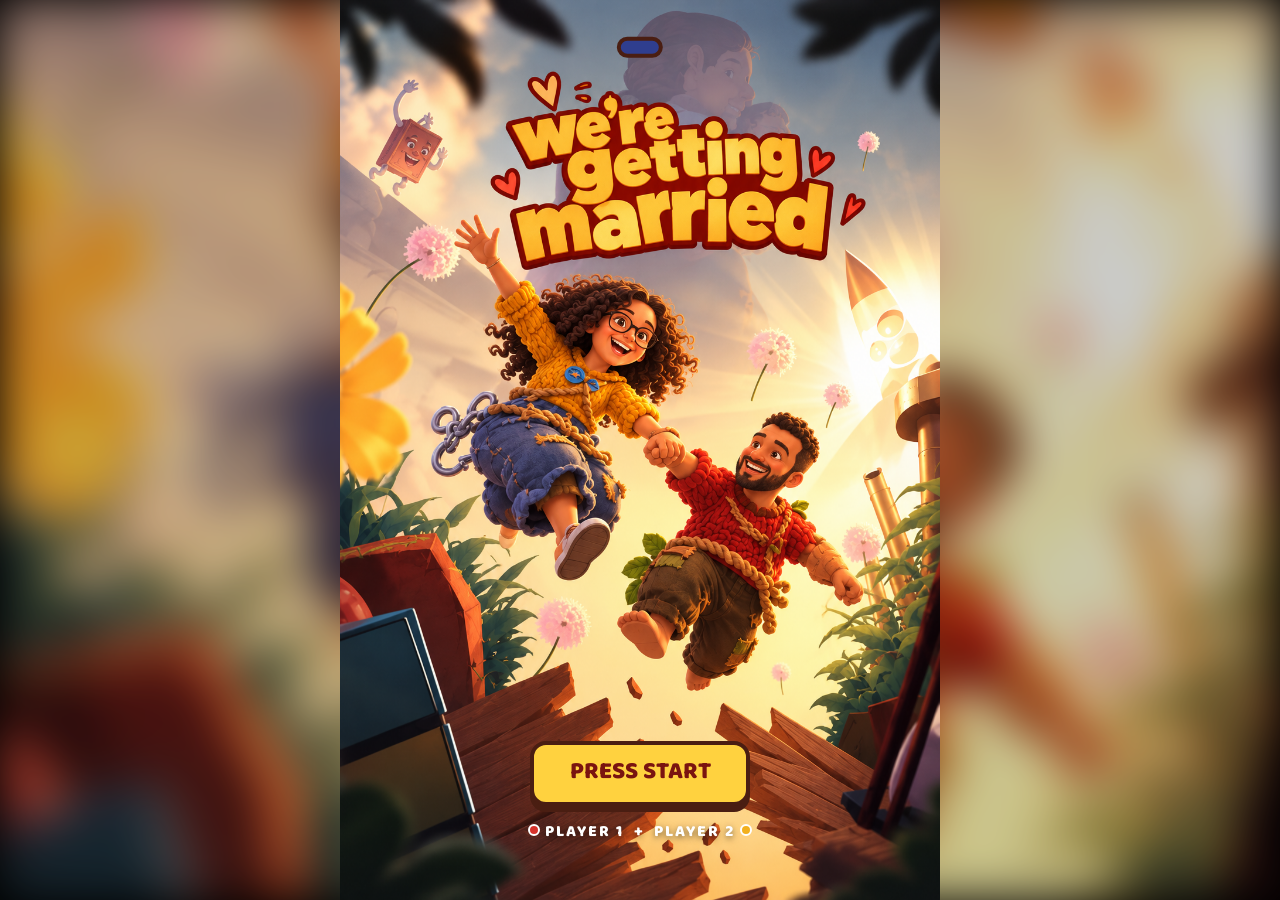
<file: index.html>
<!DOCTYPE html>
<html lang="en" dir="ltr">
<head>
<meta charset="UTF-8">
<meta name="viewport" content="width=device-width, initial-scale=1.0">
<title>Mohamed & Salma | Wedding Invitation</title>
<meta name="description" content="Mohamed & Salma — Wedding Invitation | A Co-op Adventure">
<link rel="preconnect" href="https://fonts.googleapis.com">
<link rel="preconnect" href="https://fonts.gstatic.com" crossorigin>
<link href="https://fonts.googleapis.com/css2?family=Lalezar&family=Baloo+Bhaijaan+2:wght@400;600;800&display=swap" rel="stylesheet">
<link rel="stylesheet" href="styles.css">
</head>
<body class="locked">

<div id="title">
  <img class="t-bg" src="wedding-cover.png" alt="">
  <img class="t-img" src="wedding-cover.png" alt="We're getting married">
  <div class="t-ui">
    <button id="startBtn" class="btn">PRESS START</button>
    <p class="t-sub"><i class="dot r"></i> PLAYER 1 &nbsp;+&nbsp; PLAYER 2 <i class="dot y"></i></p>
  </div>
</div>

<main id="game" hidden>
  <header class="hud">
    <div class="pl"><b class="av r">M</b><span>Mohamed</span></div>
    <div class="meter" role="progressbar" aria-label="Game progress"><i id="meterFill"></i><span id="levelLabel">LOBBY</span></div>
    <div class="pl"><b class="av y">S</b><span>Salma</span></div>
  </header>

  <section class="level lobby" data-label="LOBBY">
    <p class="small">⚡ NEW GAME STARTED</p>
    <p class="lead">You've been selected for the most epic co-op adventure of the year</p>
    <h1 class="names outline"><span>Mohamed</span><em>&amp;</em><span>Salma</span></h1>
    <p class="date-pill">Saturday | December 5, 2026</p>
    <p class="quote">"Two players. One quest. Infinite lives together."<br><small>— The Wedding Chronicles —</small></p>
    <p class="hint">Scroll down to begin Level 1 ↓</p>
  </section>

  <div class="rope"></div>
  <section class="level" data-label="LEVEL 1">
    <h2 class="banner outline"><small>LEVEL 1</small>Our Story</h2>
    <div class="panel cut">
      <div class="cut-icon" id="cutIcon">✦</div>
      <h3 id="cutTitle"></h3><p id="cutText"></p>
      <div class="cut-foot"><span id="cutDots"></span><button class="btn sm" id="cutNext">NEXT</button></div>
    </div>
  </section>

  <div class="rope"></div>
  <section class="level" data-label="LEVEL 2">
    <h2 class="banner outline"><small>LEVEL 2</small>Time Remaining</h2>
    <div class="panel">
      <div class="bar"><i id="timeBar"></i></div>
      <div class="countdown">
        <div><span id="days">00</span>Days</div><div><span id="hours">00</span>Hours</div>
        <div><span id="minutes">00</span>Mins</div><div><span id="seconds">00</span>Secs</div>
      </div>
    </div>
  </section>

  <div class="rope"></div>
  <section class="level" data-label="LEVEL 3">
    <h2 class="banner outline"><small>LEVEL 3</small>Event Details</h2>
    <div class="panel quest"><h3>💍 QUEST 1: The Ceremony</h3>
      <p>Saturday, December 5, 2026 — 7:00 PM</p>
      <p>Grand Celebration Hall<br>Flowers Street, Uptown District — The City</p>
      <a class="btn sm" href="https://maps.google.com" target="_blank" rel="noopener">📍 Open Map</a></div>
    <div class="panel quest"><h3>🌙 QUEST 2: The Banquet</h3>
      <p>Immediately after the ceremony — 9:00 PM</p>
      <p>The Occasions Restaurant<br>Second Floor — Same Location</p></div>
  </section>

  <div class="rope"></div>
  <section class="level" data-label="LEVEL 4">
    <h2 class="banner outline"><small>LEVEL 4</small>Our Moments</h2>
    <p class="lead">Collectibles: <b id="gotCount">0</b> / 6 — Tap each slot to unlock a memory</p>
    <div class="gallery">
      <button class="slot" data-photo="" aria-label="Moment 1"></button><button class="slot" data-photo="" aria-label="Moment 2"></button>
      <button class="slot" data-photo="" aria-label="Moment 3"></button><button class="slot" data-photo="" aria-label="Moment 4"></button>
      <button class="slot" data-photo="" aria-label="Moment 5"></button><button class="slot" data-photo="" aria-label="Moment 6"></button>
    </div>
  </section>

  <div class="rope"></div>
  <section class="level" data-label="FINAL LEVEL">
    <h2 class="banner outline"><small>FINAL LEVEL</small>This Door Takes Two</h2>
    <p class="lead">Hold both buttons at the same time to unlock the gate and confirm your RSVP.<br><span class="desk">On desktop: hold A and L together.</span></p>
    <div class="gate" id="gate">
      <form id="rsvpForm" inert>
        <h3>Confirm Your Attendance</h3>
        <p class="rsvp-text">Please RSVP before October 1, 2026</p>
        <label>Full Name<input type="text" name="name" required placeholder="Enter your name here"></label>
        <label>Email Address<input type="email" name="email" required placeholder="example@email.com"></label>
        <label>Number of Guests<select name="count"><option value="1">Just me</option><option value="2">2 players</option><option value="3" selected>3 players</option><option value="4">4 players</option><option value="5">5 players</option></select></label>
        <div class="radios"><label><input type="radio" name="attending" value="yes" required> I'll be there! 🎮</label><label><input type="radio" name="attending" value="no"> Can't make it this time</label></div>
        <label>Message for the Couple<textarea name="message" rows="3" placeholder="Drop a message or a cheer..."></textarea></label>
        <button type="submit" class="btn">SEND RSVP</button>
        <p id="formStatus" class="form-status" role="status"></p>
      </form>
      <div class="doors" aria-hidden="true"><i></i><i></i><span class="lock">🔒</span></div>
    </div>
    <div class="pads">
      <button class="pad r" id="pad1" aria-label="Player 1 Mohamed: hold to open"><b>M</b>Mohamed</button>
      <button class="pad y" id="pad2" aria-label="Player 2 Salma: hold to open"><b>S</b>Salma</button>
    </div>
    <div class="bar sync"><i id="syncBar"></i></div>
    <button class="link" id="soloBtn">Playing solo? Open the gate with one tap</button>
  </section>

  <footer class="level credits">
    <p class="outline names sm"><span>Mohamed</span><em>&amp;</em><span>Salma</span></p>
    <p>05 . 12 . 2026</p>
    <p>Thank you for being part of our story</p>
    <p class="tbc">To be continued... on the wedding day</p>
  </footer>

  <button id="musicToggle" class="music" aria-label="Toggle music">♪</button>
  <audio id="bgMusic" loop preload="none"><source src="01. Ground Theme.mp3" type="audio/mpeg"></audio>
</main>
<div id="toast" role="status"></div>
<script src="script.js"></script>
</body>
</html>
</file>
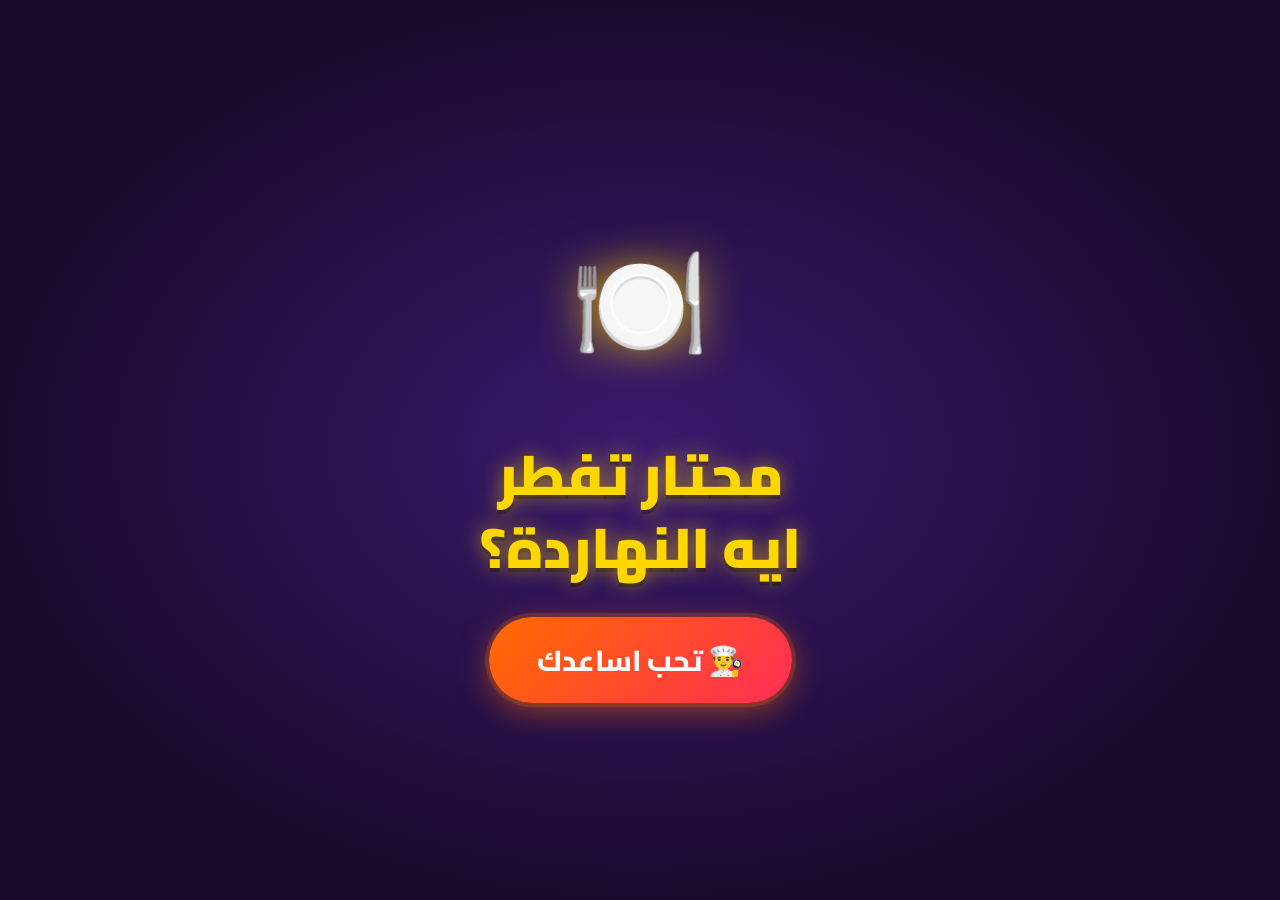
<file: Index.html>
<!DOCTYPE html>
<html lang="ar" dir="rtl">
<head>
<meta charset="UTF-8">
<meta name="viewport" content="width=device-width, initial-scale=1.0">
<title>الشيف خالد - وين تفطر؟</title>
<link href="https://fonts.googleapis.com/css2?family=Cairo:wght@400;700;900&display=swap" rel="stylesheet">
<style>
  :root {
    --bg: #1a0a2e; --bg2: #2d1155;
    --yellow: #FFD700; --orange: #FF6B00; --red: #FF2D55;
    --green: #00C896; --blue: #00AAFF; --purple: #9B5DFF;
    --white: #FFFFFF; --text-main: #FFF5CC;
  }
  *, *::before, *::after { box-sizing: border-box; margin: 0; padding: 0; }
  body {
    font-family: 'Cairo', sans-serif;
    background: var(--bg);
    color: var(--text-main);
    min-height: 100vh;
    overflow-x: hidden;
    user-select: none;
  }
  body::before {
    content: '';
    position: fixed; inset: 0;
    background:
      radial-gradient(1px 1px at 10% 20%, #fff 0%, transparent 100%),
      radial-gradient(1px 1px at 80% 10%, #fff 0%, transparent 100%),
      radial-gradient(2px 2px at 50% 70%, #ffd700 0%, transparent 100%),
      radial-gradient(1px 1px at 30% 80%, #fff 0%, transparent 100%),
      radial-gradient(2px 2px at 85% 65%, rgba(255,215,0,0.6) 0%, transparent 100%);
    pointer-events: none; z-index: 0;
    animation: twinkle 4s ease-in-out infinite alternate;
  }
  @keyframes twinkle { 0% { opacity:0.5; } 100% { opacity:1; } }

  .screen {
    position: fixed; inset: 0;
    display: flex; flex-direction: column;
    align-items: center; justify-content: center;
    z-index: 10;
    transition: opacity 0.5s ease;
  }
  .screen.hidden { opacity: 0; pointer-events: none; }

  /* ---- SCREEN 1 ---- */
  #screen-open {
    background: radial-gradient(ellipse at center, #3a1a6e 0%, #1a0a2e 70%);
    text-align: center; padding: 2rem; gap: 2rem;
  }
  .open-emoji {
    font-size: clamp(4rem,15vw,7rem);
    animation: float 3s ease-in-out infinite;
    filter: drop-shadow(0 0 20px rgba(255,215,0,0.7));
  }
  @keyframes float { 0%,100%{transform:translateY(0) rotate(-5deg);} 50%{transform:translateY(-20px) rotate(5deg);} }
  .open-question {
    font-size: clamp(1.8rem,6vw,3.5rem);
    font-weight: 900; color: var(--yellow);
    text-shadow: 0 0 20px rgba(255,215,0,0.6), 0 4px 0 rgba(0,0,0,0.4);
    line-height: 1.3;
    animation: pulse-text 2s ease-in-out infinite alternate;
  }
  @keyframes pulse-text {
    0%   { text-shadow: 0 0 20px rgba(255,215,0,0.6), 0 4px 0 rgba(0,0,0,0.4); }
    100% { text-shadow: 0 0 50px rgba(255,215,0,1),   0 4px 0 rgba(0,0,0,0.4); }
  }
  .btn-main {
    background: linear-gradient(135deg, var(--orange), var(--red));
    color: #fff; border: none; outline: none; cursor: pointer;
    padding: 1rem 3rem;
    font-size: clamp(1.2rem,4vw,1.8rem);
    font-family: 'Cairo', sans-serif; font-weight: 800;
    border-radius: 60px;
    box-shadow: 0 8px 30px rgba(255,107,0,0.5), 0 0 0 4px rgba(255,107,0,0.2);
    transition: transform 0.15s, box-shadow 0.15s;
    animation: btn-bounce 1.5s ease-in-out infinite;
  }
  .btn-main:hover { transform: scale(1.08) translateY(-3px); box-shadow: 0 12px 40px rgba(255,107,0,0.8); }
  @keyframes btn-bounce { 0%,100%{transform:translateY(0);} 50%{transform:translateY(-6px);} }

  /* ---- SCREEN 2 INTRO ---- */
  #screen-intro { background: #000; flex-direction: column; gap: 1.5rem; overflow: hidden; }
  .intro-top {
    font-size: clamp(1rem,3vw,1.5rem);
    color: rgba(255,255,255,0.5); opacity: 0;
  }
  .intro-big {
    font-size: clamp(2rem,10vw,6rem); font-weight: 900;
    color: var(--yellow); text-align: center;
    opacity: 0; transform: scale(0.05);
    text-shadow: 0 0 60px rgba(255,215,0,0.8);
    line-height: 1.2;
  }
  .intro-big.animate { animation: zoom-in-dramatic 1.5s cubic-bezier(0.23,1,0.32,1) forwards; }
  .intro-top.animate { animation: fade-slide-up 0.8s ease forwards 0.3s; }
  @keyframes zoom-in-dramatic {
    0%  { opacity:0; transform:scale(0.03); }
    60% { opacity:1; transform:scale(1.15); }
    80% { transform:scale(0.95); }
    100%{ opacity:1; transform:scale(1); }
  }
  @keyframes fade-slide-up {
    0%  { opacity:0; transform:translateY(30px); }
    100%{ opacity:1; transform:translateY(0); }
  }
  .intro-stars { position:absolute; inset:0; pointer-events:none; overflow:hidden; }

  /* ---- SCREEN 3 GAME ---- */
  #screen-game {
    background: radial-gradient(ellipse at 30% 50%, #3a1a6e 0%, #1a0a2e 60%);
    flex-direction: row; align-items: center; justify-content: center;
    gap: clamp(1rem,4vw,3rem); padding: clamp(1rem,3vw,2rem);
    flex-wrap: wrap;
  }
  .chef-area { display:flex; flex-direction:column; align-items:center; gap:0.5rem; flex-shrink:0; }
  .chef-bubble {
    background: var(--yellow); color: #1a0a2e;
    border-radius: 20px 20px 20px 4px;
    padding: 0.5rem 1rem;
    font-size: clamp(0.8rem,2.5vw,1rem); font-weight:800;
    box-shadow: 0 4px 15px rgba(0,0,0,0.3);
    animation: bubble-bob 2s ease-in-out infinite;
    position: relative; white-space: nowrap;
  }
  .chef-bubble::after {
    content:''; position:absolute; bottom:-10px; right:16px;
    border:6px solid transparent; border-top-color:var(--yellow);
  }
  @keyframes bubble-bob { 0%,100%{transform:translateY(0);} 50%{transform:translateY(-6px);} }

  .chef-img-wrap { position:relative; width:clamp(140px,28vw,220px); }
  .chef-img-wrap img {
    width:100%; border-radius:20px;
    filter: drop-shadow(0 10px 30px rgba(255,215,0,0.5));
    display: block;
  }

  /* Chef glow platform */
  .chef-platform {
    width: clamp(120px, 24vw, 190px);
    height: 20px;
    background: radial-gradient(ellipse, rgba(255,215,0,0.4) 0%, transparent 70%);
    margin-top: -8px;
  }

  .chef-idle    { animation: chef-idle    1.8s ease-in-out infinite; }
  .chef-excited { animation: chef-excited 0.4s ease-in-out infinite alternate; }
  .chef-celebrate{ animation: chef-celebrate 0.5s ease-in-out infinite alternate; }
  @keyframes chef-idle     { 0%,100%{transform:translateY(0) rotate(0deg);} 30%{transform:translateY(-8px) rotate(-1deg);} 70%{transform:translateY(-4px) rotate(1deg);} }
  @keyframes chef-excited  { 0%{transform:translateY(0) rotate(-3deg) scale(1);} 100%{transform:translateY(-12px) rotate(3deg) scale(1.05);} }
  @keyframes chef-celebrate{ 0%{transform:translateY(0) rotate(-5deg) scale(1);} 100%{transform:translateY(-18px) rotate(6deg) scale(1.08);} }

  .wheel-area { display:flex; flex-direction:column; align-items:center; gap:1rem; }
  .wheel-wrap {
    position:relative; display:inline-flex;
    align-items:center; justify-content:center;
  }
  .wheel-wrap::before {
    content:''; position:absolute; inset:-12px; border-radius:50%;
    background: conic-gradient(from 0deg, var(--yellow), var(--orange), var(--red), var(--purple), var(--blue), var(--green), var(--yellow));
    animation: spin-ring 4s linear infinite; z-index:0;
  }
  .wheel-wrap::after {
    content:''; position:absolute; inset:-4px; border-radius:50%;
    background: var(--bg); z-index:1;
  }
  @keyframes spin-ring { to{transform:rotate(360deg);} }

  canvas#wheel { position:relative; z-index:2; border-radius:50%; cursor:pointer;
    filter:drop-shadow(0 0 20px rgba(255,215,0,0.4));
    width:clamp(240px,50vw,380px); height:clamp(240px,50vw,380px); }

  .wheel-pointer {
    position:absolute; top:50%; right:-22px;
    transform:translateY(-50%); z-index:10;
    font-size:2.5rem;
    filter:drop-shadow(0 0 8px rgba(255,107,0,0.8));
    animation:pointer-pulse 1s ease-in-out infinite alternate;
  }
  @keyframes pointer-pulse { 0%{transform:translateY(-50%) scale(1);} 100%{transform:translateY(-50%) scale(1.2);} }

  .wheel-hub {
    position:absolute; z-index:10;
    width:54px; height:54px; border-radius:50%;
    background:radial-gradient(circle, #fff 30%, #ffd700 70%, #ff6b00 100%);
    box-shadow:0 0 20px rgba(255,215,0,0.8), inset 0 0 8px rgba(0,0,0,0.3);
    border:4px solid #fff;
  }

  .btn-spin {
    background:linear-gradient(135deg, var(--green), #00a876);
    color:#fff; border:none; outline:none; cursor:pointer;
    padding:0.9rem 2.5rem;
    font-size:clamp(1.1rem,3.5vw,1.5rem);
    font-family:'Cairo',sans-serif; font-weight:800; border-radius:50px;
    box-shadow:0 6px 25px rgba(0,200,150,0.5);
    transition:transform 0.15s, box-shadow 0.15s;
  }
  .btn-spin:hover:not(:disabled) { transform:scale(1.06) translateY(-2px); box-shadow:0 10px 35px rgba(0,200,150,0.7); }
  .btn-spin:disabled { opacity:0.5; cursor:not-allowed; }

  /* ---- SCREEN 4 RESULT ---- */
  #screen-result {
    background:radial-gradient(ellipse at center, #3a1a6e 0%, #1a0a2e 70%);
    flex-direction:column; align-items:center; gap:1.2rem;
    text-align:center; padding:2rem;
  }
  .result-tada { font-size:clamp(3rem,10vw,6rem); animation:tada 0.8s ease infinite alternate; }
  @keyframes tada { 0%{transform:scale(1) rotate(-5deg);} 100%{transform:scale(1.15) rotate(5deg);} }
  .result-label { font-size:clamp(0.9rem,3vw,1.2rem); color:rgba(255,255,255,0.7); font-weight:700; }
  .result-name {
    font-size:clamp(2rem,8vw,4rem); font-weight:900; color:var(--yellow);
    text-shadow:0 0 30px rgba(255,215,0,0.8), 0 4px 0 rgba(0,0,0,0.4);
    animation:name-glow 1s ease-in-out infinite alternate;
  }
  @keyframes name-glow {
    0%  {text-shadow:0 0 20px rgba(255,215,0,0.6),0 4px 0 rgba(0,0,0,0.4);}
    100%{text-shadow:0 0 50px rgba(255,215,0,1),  0 4px 0 rgba(0,0,0,0.4);}
  }
  .result-phone-wrap {
    background:rgba(255,255,255,0.07); border:2px solid rgba(255,215,0,0.3);
    border-radius:20px; padding:1rem 2.5rem; backdrop-filter:blur(10px);
  }
  .result-phone-label { font-size:clamp(0.8rem,2.5vw,1rem); color:rgba(255,255,255,0.6); margin-bottom:0.3rem; }
  .result-phone {
    font-size:clamp(1.5rem,5vw,2.5rem); font-weight:900; color:var(--green);
    letter-spacing:2px; direction:ltr;
    text-shadow:0 0 20px rgba(0,200,150,0.5);
  }
  .result-chef-wrap { width:clamp(100px,22vw,160px); }
  .result-chef-wrap img { width:100%; border-radius:16px; filter:drop-shadow(0 0 20px rgba(255,215,0,0.5)); }
  .btn-again {
    background:linear-gradient(135deg,var(--purple),var(--blue));
    color:#fff; border:none; outline:none; cursor:pointer;
    padding:0.8rem 2.2rem; font-size:clamp(1rem,3vw,1.3rem);
    font-family:'Cairo',sans-serif; font-weight:800; border-radius:50px;
    box-shadow:0 6px 25px rgba(155,93,255,0.5); transition:transform 0.15s; margin-top:0.5rem;
  }
  .btn-again:hover { transform:scale(1.06) translateY(-2px); }

  #confetti-canvas { position:fixed; inset:0; pointer-events:none; z-index:9999; }

  .food-float {
    position:fixed; font-size:1.8rem; pointer-events:none; z-index:1;
    opacity:0.12; animation:food-float-anim linear infinite;
  }
  @keyframes food-float-anim {
    0%  {transform:translateY(110vh) rotate(0deg); opacity:0;}
    10% {opacity:0.12;}
    90% {opacity:0.12;}
    100%{transform:translateY(-10vh) rotate(360deg); opacity:0;}
  }

  @media (max-width: 600px) {
    #screen-game { flex-direction:column; justify-content:flex-start; padding-top:1.5rem; overflow-y:auto; }
    .wheel-pointer { right:-16px; font-size:2rem; }
  }
</style>
</head>
<body>

<canvas id="confetti-canvas"></canvas>

<!-- SCREEN 1 -->
<div id="screen-open" class="screen">
  <div class="open-emoji">🍽️</div>
  <h1 class="open-question">محتار تفطر<br>ايه النهاردة؟</h1>
  <button class="btn-main" onclick="startIntro()">👨‍🍳 تحب اساعدك</button>
</div>

<!-- SCREEN 2 -->
<div id="screen-intro" class="screen hidden">
  <div class="intro-stars" id="intro-stars"></div>
  <p class="intro-top" id="intro-top">يلا يا صاحبي...</p>
  <h2 class="intro-big" id="intro-big">الشيف خالد<br>هيساعدك 🎉</h2>
</div>

<!-- SCREEN 3 -->
<div id="screen-game" class="screen hidden">
  <div class="chef-area">
    <div class="chef-bubble" id="chef-bubble">دوّر الحظ! 🎰</div>
    <div class="chef-img-wrap" id="chef-wrap">
      <img id="chef-img" src="[data-uri]" alt="الشيف خالد" class="chef-idle">
    </div>
    <div class="chef-platform"></div>
  </div>
  <div class="wheel-area">
    <div class="wheel-wrap">
      <canvas id="wheel"></canvas>
      <div class="wheel-hub"></div>
      <div class="wheel-pointer">👈</div>
    </div>
    <button class="btn-spin" id="btn-spin" onclick="spinWheel()">🎡 دوّر!</button>
  </div>
</div>

<!-- SCREEN 4 -->
<div id="screen-result" class="screen hidden">
  <div class="result-tada" id="result-emoji">🎉</div>
  <p class="result-label">الشيف خالد بيقولك روح...</p>
  <h2 class="result-name" id="result-name"></h2>
  <div class="result-phone-wrap">
    <p class="result-phone-label">📞 اتصل دلوقتي</p>
    <p class="result-phone" id="result-phone"></p>
  </div>
  <div class="result-chef-wrap">
    <img src="[data-uri]" alt="الشيف خالد">
  </div>
  <button class="btn-again" onclick="resetGame()">🔄 جرب تاني</button>
</div>

<script>
// =============================================
// CONFIGURATION — edit names & phone numbers here
// =============================================
const RESTAURANTS = [
  { name:"عم ابراهيم",       phone:"01002967524", emoji:"🥙", color:"#FF6B35" },
  { name:"بطاطسيكو",         phone:"01145014449", emoji:"🍟", color:"#e6b800" },
  { name:"حماده شيراتون",    phone:"15916", emoji:"🍗", color:"#00C896" },
  { name:"عم بشندي",         phone:"01016317587", emoji:"🧆", color:"#9B5DFF" }
];

// =============================================
// AUDIO
// =============================================
let audioCtx = null;
function getAudio() { if(!audioCtx) audioCtx = new (window.AudioContext||window.webkitAudioContext)(); return audioCtx; }
function playBeep(freq=440,type='sine',dur=0.1,vol=0.3){
  try{ const c=getAudio(),o=c.createOscillator(),g=c.createGain();
    o.connect(g);g.connect(c.destination);o.type=type;o.frequency.value=freq;
    g.gain.setValueAtTime(vol,c.currentTime);
    g.gain.exponentialRampToValueAtTime(0.001,c.currentTime+dur);
    o.start();o.stop(c.currentTime+dur); }catch(e){}
}
function playWhoosh(){
  try{ const c=getAudio(),o=c.createOscillator(),g=c.createGain();
    o.connect(g);g.connect(c.destination);o.type='sawtooth';
    o.frequency.setValueAtTime(800,c.currentTime);
    o.frequency.exponentialRampToValueAtTime(100,c.currentTime+0.4);
    g.gain.setValueAtTime(0.2,c.currentTime);
    g.gain.exponentialRampToValueAtTime(0.001,c.currentTime+0.4);
    o.start();o.stop(c.currentTime+0.4); }catch(e){}
}
function playCelebration(){ [523,659,784,1047,1319].forEach((f,i)=>setTimeout(()=>playBeep(f,'square',0.2,0.25),i*120)); }
function playTick(){ playBeep(600+Math.random()*200,'square',0.04,0.15); }

// =============================================
// FLOATING FOOD
// =============================================
['🥙','🍟','🍗','🧆','🥚','🍕','☕','🥪'].forEach(em=>{
  const el=document.createElement('div');
  el.className='food-float'; el.textContent=em;
  el.style.left=Math.random()*100+'vw';
  el.style.animationDuration=(8+Math.random()*12)+'s';
  el.style.animationDelay=(Math.random()*10)+'s';
  document.body.appendChild(el);
});

// =============================================
// SCREENS
// =============================================
function showScreen(id){
  document.querySelectorAll('.screen').forEach(s=>s.classList.add('hidden'));
  document.getElementById(id).classList.remove('hidden');
}

function startIntro(){
  playWhoosh();
  showScreen('screen-intro');
  const big=document.getElementById('intro-big');
  const top=document.getElementById('intro-top');
  big.classList.remove('animate'); top.classList.remove('animate');
  void big.offsetWidth;
  big.classList.add('animate'); top.classList.add('animate');
  spawnIntroStars();
  [261,329,392,523].forEach((f,i)=>setTimeout(()=>playBeep(f,'triangle',0.8,0.2),i*80));
  setTimeout(()=>{ showScreen('screen-game'); drawWheel(); }, 2800);
}

function spawnIntroStars(){
  const c=document.getElementById('intro-stars'); c.innerHTML='';
  const colors=['#FFD700','#FF6B00','#FF2D55','#00C896','#9B5DFF'];
  for(let i=0;i<50;i++){
    const s=document.createElement('div');
    const sz=4+Math.random()*10;
    const angle=Math.random()*360, dist=100+Math.random()*250;
    const tx=Math.cos(angle*Math.PI/180)*dist, ty=Math.sin(angle*Math.PI/180)*dist;
    s.style.cssText=`position:absolute;border-radius:50%;
      background:${colors[Math.floor(Math.random()*5)]};
      width:${sz}px;height:${sz}px;
      left:${Math.random()*100}%;top:${Math.random()*100}%;
      animation:star-pop 1.5s ease-out ${Math.random()*0.8}s forwards;
      --tx:${tx}px;--ty:${ty}px;`;
    c.appendChild(s);
  }
  if(!document.getElementById('star-kf')){
    const st=document.createElement('style'); st.id='star-kf';
    st.textContent='@keyframes star-pop{0%{opacity:0;transform:scale(0) translate(0,0);}30%{opacity:1;}100%{opacity:0;transform:scale(1) translate(var(--tx),var(--ty));}}';
    document.head.appendChild(st);
  }
}

// =============================================
// WHEEL
// =============================================
const N=RESTAURANTS.length, SEG=2*Math.PI/N;
let rot=0, spinning=false;

function drawWheel(hl=-1){
  const canvas=document.getElementById('wheel');
  const size=canvas.clientWidth||340;
  canvas.width=size; canvas.height=size;
  const ctx=canvas.getContext('2d'), cx=size/2, cy=size/2, r=size/2-4;
  ctx.clearRect(0,0,size,size);
  for(let i=0;i<N;i++){
    const sa=rot+i*SEG, ea=sa+SEG, rs=RESTAURANTS[i];
    ctx.beginPath(); ctx.moveTo(cx,cy); ctx.arc(cx,cy,r,sa,ea); ctx.closePath();
    ctx.fillStyle=i===hl?'#FFFFFF':rs.color; ctx.fill();
    ctx.strokeStyle='rgba(0,0,0,0.25)'; ctx.lineWidth=2; ctx.stroke();
    ctx.save(); ctx.translate(cx,cy); ctx.rotate(sa+SEG/2);
    ctx.textAlign='right'; ctx.textBaseline='middle';
    ctx.font=`bold ${Math.max(12,size*0.053)}px Cairo,sans-serif`;
    ctx.fillStyle=i===hl?rs.color:'#FFF';
    ctx.shadowColor='rgba(0,0,0,0.5)'; ctx.shadowBlur=4;
    ctx.fillText(rs.name,r-12,0); ctx.restore();
    ctx.save(); ctx.translate(cx,cy); ctx.rotate(sa+SEG/2);
    ctx.font=`${Math.max(14,size*0.07)}px serif`;
    ctx.textAlign='center'; ctx.textBaseline='middle'; ctx.shadowBlur=0;
    ctx.fillText(rs.emoji,r*0.35,0); ctx.restore();
  }
  ctx.beginPath(); ctx.arc(cx,cy,r,0,2*Math.PI);
  ctx.strokeStyle='rgba(255,255,255,0.5)'; ctx.lineWidth=3; ctx.stroke();
}

function spinWheel(){
  if(spinning) return;
  spinning=true;
  document.getElementById('btn-spin').disabled=true;
  document.getElementById('chef-img').className='chef-excited';
  document.getElementById('chef-bubble').textContent='بيدور... بيدور! 🎡';
  playWhoosh();

  const idx=Math.floor(Math.random()*N);
  const target=2*Math.PI-(idx*SEG+SEG/2);
  const total=(5+Math.floor(Math.random()*6))*2*Math.PI + target - (rot%(2*Math.PI));
  const dur=4000+Math.random()*1500;
  let start=null, lastTick=rot;

  function ease(t){ return 1-Math.pow(1-t,4); }
  function frame(ts){
    if(!start) start=ts;
    const p=Math.min((ts-start)/dur,1), e=ease(p);
    rot=(rot%(2*Math.PI))+e*total;
    if(Math.abs(rot-lastTick)>SEG*0.8){ playTick(); lastTick=rot; }
    drawWheel();
    if(p<1){ requestAnimationFrame(frame); }
    else {
      rot=target%(2*Math.PI)+Math.floor(rot/(2*Math.PI))*(2*Math.PI);
      drawWheel(idx); spinning=false;
      document.getElementById('btn-spin').disabled=false;
      document.getElementById('chef-img').className='chef-celebrate';
      document.getElementById('chef-bubble').textContent='🎊 لقيناها!';
      playCelebration(); launchConfetti();
      setTimeout(()=>showResult(idx),1500);
    }
  }
  requestAnimationFrame(frame);
}

// =============================================
// RESULT
// =============================================
const EMOJIS=['🎉','🔥','🙌','🤩','💥','🥳','⭐','🎊'];
function showResult(i){
  const r=RESTAURANTS[i];
  document.getElementById('result-name').textContent=r.emoji+' '+r.name;
  document.getElementById('result-phone').textContent=r.phone;
  document.getElementById('result-emoji').textContent=EMOJIS[Math.floor(Math.random()*EMOJIS.length)];
  showScreen('screen-result'); launchConfetti(); playCelebration();
}

function resetGame(){
  stopConfetti();
  document.getElementById('chef-img').className='chef-idle';
  document.getElementById('chef-bubble').textContent='دوّر الحظ! 🎰';
  rot=0; showScreen('screen-game'); drawWheel();
}

// =============================================
// CONFETTI
// =============================================
let pieces=[], cfFrame=null;
function launchConfetti(){
  const cv=document.getElementById('confetti-canvas');
  cv.width=window.innerWidth; cv.height=window.innerHeight;
  const cols=['#FFD700','#FF6B00','#FF2D55','#00C896','#9B5DFF','#00AAFF','#FF69B4'];
  pieces=Array.from({length:130},()=>({
    x:Math.random()*cv.width, y:-10-Math.random()*200,
    vx:(Math.random()-0.5)*4, vy:3+Math.random()*5,
    rot:Math.random()*360, rotV:(Math.random()-0.5)*8,
    w:6+Math.random()*10, h:4+Math.random()*6,
    color:cols[Math.floor(Math.random()*cols.length)], alpha:1
  }));
  if(cfFrame) cancelAnimationFrame(cfFrame);
  animConf();
}
function animConf(){
  const cv=document.getElementById('confetti-canvas');
  const ctx=cv.getContext('2d'); ctx.clearRect(0,0,cv.width,cv.height);
  pieces.forEach(p=>{
    p.x+=p.vx; p.y+=p.vy; p.rot+=p.rotV; p.vy+=0.1;
    if(p.y>cv.height) p.alpha-=0.05;
    ctx.save(); ctx.globalAlpha=Math.max(0,p.alpha);
    ctx.translate(p.x,p.y); ctx.rotate(p.rot*Math.PI/180);
    ctx.fillStyle=p.color; ctx.fillRect(-p.w/2,-p.h/2,p.w,p.h);
    ctx.restore();
  });
  pieces=pieces.filter(p=>p.alpha>0);
  if(pieces.length>0) cfFrame=requestAnimationFrame(animConf);
  else stopConfetti();
}
function stopConfetti(){
  if(cfFrame) cancelAnimationFrame(cfFrame);
  const cv=document.getElementById('confetti-canvas');
  cv.getContext('2d').clearRect(0,0,cv.width,cv.height);
}

window.addEventListener('resize',()=>{
  if(!document.getElementById('screen-game').classList.contains('hidden')) drawWheel();
});
window.addEventListener('load',()=>drawWheel());
</script>
</body>
</html>
</file>
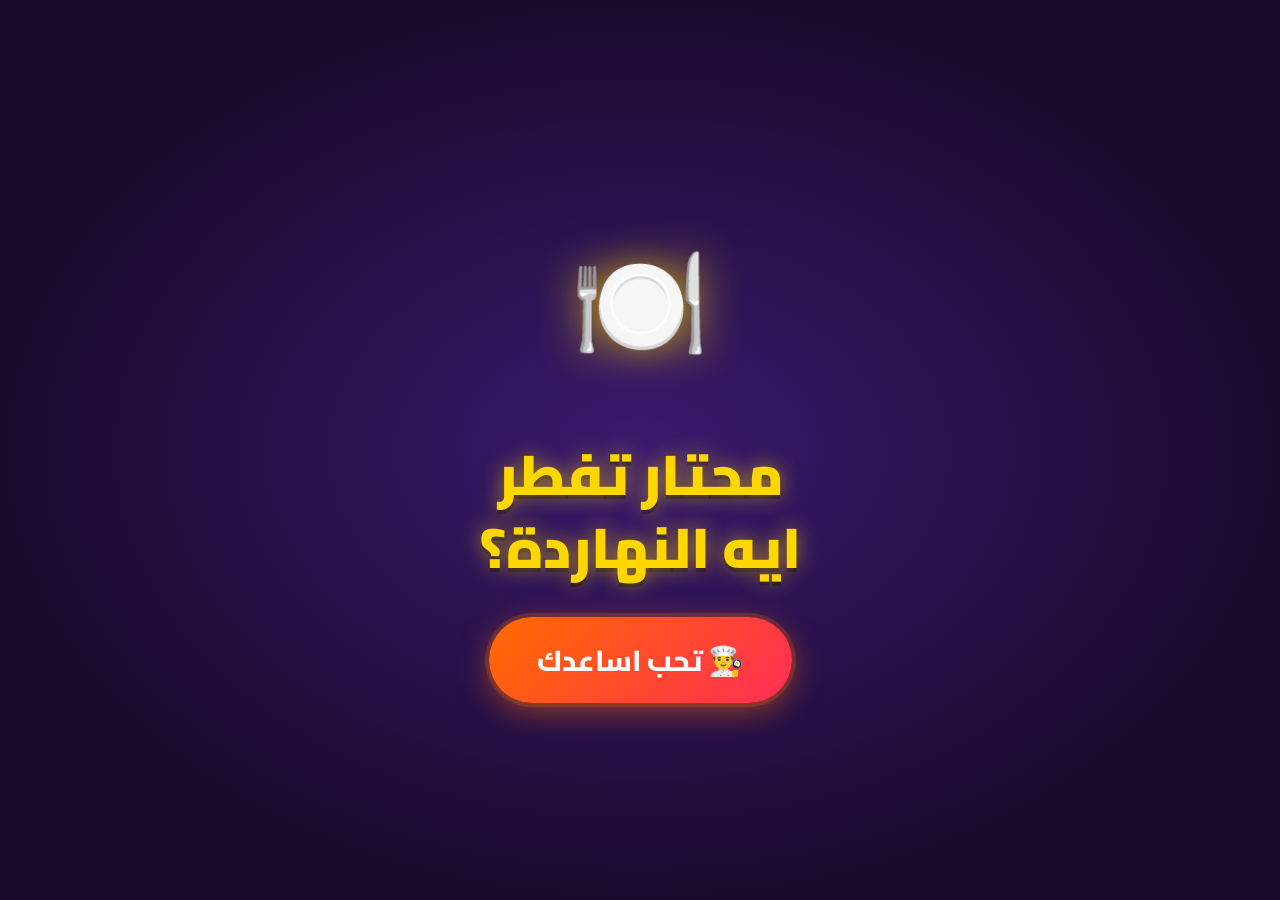
<file: chef-khaled-spinner.html>
<!DOCTYPE html>
<html lang="ar" dir="rtl">
<head>
<meta charset="UTF-8">
<meta name="viewport" content="width=device-width, initial-scale=1.0">
<title>الشيف خالد - وين تفطر؟</title>
<link href="https://fonts.googleapis.com/css2?family=Cairo:wght@400;700;900&display=swap" rel="stylesheet">
<style>
  :root {
    --bg: #1a0a2e; --bg2: #2d1155;
    --yellow: #FFD700; --orange: #FF6B00; --red: #FF2D55;
    --green: #00C896; --blue: #00AAFF; --purple: #9B5DFF;
    --white: #FFFFFF; --text-main: #FFF5CC;
  }
  *, *::before, *::after { box-sizing: border-box; margin: 0; padding: 0; }
  body {
    font-family: 'Cairo', sans-serif;
    background: var(--bg);
    color: var(--text-main);
    min-height: 100vh;
    overflow-x: hidden;
    user-select: none;
  }
  body::before {
    content: '';
    position: fixed; inset: 0;
    background:
      radial-gradient(1px 1px at 10% 20%, #fff 0%, transparent 100%),
      radial-gradient(1px 1px at 80% 10%, #fff 0%, transparent 100%),
      radial-gradient(2px 2px at 50% 70%, #ffd700 0%, transparent 100%),
      radial-gradient(1px 1px at 30% 80%, #fff 0%, transparent 100%),
      radial-gradient(2px 2px at 85% 65%, rgba(255,215,0,0.6) 0%, transparent 100%);
    pointer-events: none; z-index: 0;
    animation: twinkle 4s ease-in-out infinite alternate;
  }
  @keyframes twinkle { 0% { opacity:0.5; } 100% { opacity:1; } }

  .screen {
    position: fixed; inset: 0;
    display: flex; flex-direction: column;
    align-items: center; justify-content: center;
    z-index: 10;
    transition: opacity 0.5s ease;
  }
  .screen.hidden { opacity: 0; pointer-events: none; }

  /* ---- SCREEN 1 ---- */
  #screen-open {
    background: radial-gradient(ellipse at center, #3a1a6e 0%, #1a0a2e 70%);
    text-align: center; padding: 2rem; gap: 2rem;
  }
  .open-emoji {
    font-size: clamp(4rem,15vw,7rem);
    animation: float 3s ease-in-out infinite;
    filter: drop-shadow(0 0 20px rgba(255,215,0,0.7));
  }
  @keyframes float { 0%,100%{transform:translateY(0) rotate(-5deg);} 50%{transform:translateY(-20px) rotate(5deg);} }
  .open-question {
    font-size: clamp(1.8rem,6vw,3.5rem);
    font-weight: 900; color: var(--yellow);
    text-shadow: 0 0 20px rgba(255,215,0,0.6), 0 4px 0 rgba(0,0,0,0.4);
    line-height: 1.3;
    animation: pulse-text 2s ease-in-out infinite alternate;
  }
  @keyframes pulse-text {
    0%   { text-shadow: 0 0 20px rgba(255,215,0,0.6), 0 4px 0 rgba(0,0,0,0.4); }
    100% { text-shadow: 0 0 50px rgba(255,215,0,1),   0 4px 0 rgba(0,0,0,0.4); }
  }
  .btn-main {
    background: linear-gradient(135deg, var(--orange), var(--red));
    color: #fff; border: none; outline: none; cursor: pointer;
    padding: 1rem 3rem;
    font-size: clamp(1.2rem,4vw,1.8rem);
    font-family: 'Cairo', sans-serif; font-weight: 800;
    border-radius: 60px;
    box-shadow: 0 8px 30px rgba(255,107,0,0.5), 0 0 0 4px rgba(255,107,0,0.2);
    transition: transform 0.15s, box-shadow 0.15s;
    animation: btn-bounce 1.5s ease-in-out infinite;
  }
  .btn-main:hover { transform: scale(1.08) translateY(-3px); box-shadow: 0 12px 40px rgba(255,107,0,0.8); }
  @keyframes btn-bounce { 0%,100%{transform:translateY(0);} 50%{transform:translateY(-6px);} }

  /* ---- SCREEN 2 INTRO ---- */
  #screen-intro { background: #000; flex-direction: column; gap: 1.5rem; overflow: hidden; }
  .intro-top {
    font-size: clamp(1rem,3vw,1.5rem);
    color: rgba(255,255,255,0.5); opacity: 0;
  }
  .intro-big {
    font-size: clamp(2rem,10vw,6rem); font-weight: 900;
    color: var(--yellow); text-align: center;
    opacity: 0; transform: scale(0.05);
    text-shadow: 0 0 60px rgba(255,215,0,0.8);
    line-height: 1.2;
  }
  .intro-big.animate { animation: zoom-in-dramatic 1.5s cubic-bezier(0.23,1,0.32,1) forwards; }
  .intro-top.animate { animation: fade-slide-up 0.8s ease forwards 0.3s; }
  @keyframes zoom-in-dramatic {
    0%  { opacity:0; transform:scale(0.03); }
    60% { opacity:1; transform:scale(1.15); }
    80% { transform:scale(0.95); }
    100%{ opacity:1; transform:scale(1); }
  }
  @keyframes fade-slide-up {
    0%  { opacity:0; transform:translateY(30px); }
    100%{ opacity:1; transform:translateY(0); }
  }
  .intro-stars { position:absolute; inset:0; pointer-events:none; overflow:hidden; }

  /* ---- SCREEN 3 GAME ---- */
  #screen-game {
    background: radial-gradient(ellipse at 30% 50%, #3a1a6e 0%, #1a0a2e 60%);
    flex-direction: row; align-items: center; justify-content: center;
    gap: clamp(1rem,4vw,3rem); padding: clamp(1rem,3vw,2rem);
    flex-wrap: wrap;
  }
  .chef-area { display:flex; flex-direction:column; align-items:center; gap:0.5rem; flex-shrink:0; }
  .chef-bubble {
    background: var(--yellow); color: #1a0a2e;
    border-radius: 20px 20px 20px 4px;
    padding: 0.5rem 1rem;
    font-size: clamp(0.8rem,2.5vw,1rem); font-weight:800;
    box-shadow: 0 4px 15px rgba(0,0,0,0.3);
    animation: bubble-bob 2s ease-in-out infinite;
    position: relative; white-space: nowrap;
  }
  .chef-bubble::after {
    content:''; position:absolute; bottom:-10px; right:16px;
    border:6px solid transparent; border-top-color:var(--yellow);
  }
  @keyframes bubble-bob { 0%,100%{transform:translateY(0);} 50%{transform:translateY(-6px);} }

  .chef-img-wrap { position:relative; width:clamp(140px,28vw,220px); }
  .chef-img-wrap img {
    width:100%; border-radius:20px;
    filter: drop-shadow(0 10px 30px rgba(255,215,0,0.5));
    display: block;
  }

  /* Chef glow platform */
  .chef-platform {
    width: clamp(120px, 24vw, 190px);
    height: 20px;
    background: radial-gradient(ellipse, rgba(255,215,0,0.4) 0%, transparent 70%);
    margin-top: -8px;
  }

  .chef-idle    { animation: chef-idle    1.8s ease-in-out infinite; }
  .chef-excited { animation: chef-excited 0.4s ease-in-out infinite alternate; }
  .chef-celebrate{ animation: chef-celebrate 0.5s ease-in-out infinite alternate; }
  @keyframes chef-idle     { 0%,100%{transform:translateY(0) rotate(0deg);} 30%{transform:translateY(-8px) rotate(-1deg);} 70%{transform:translateY(-4px) rotate(1deg);} }
  @keyframes chef-excited  { 0%{transform:translateY(0) rotate(-3deg) scale(1);} 100%{transform:translateY(-12px) rotate(3deg) scale(1.05);} }
  @keyframes chef-celebrate{ 0%{transform:translateY(0) rotate(-5deg) scale(1);} 100%{transform:translateY(-18px) rotate(6deg) scale(1.08);} }

  .wheel-area { display:flex; flex-direction:column; align-items:center; gap:1rem; }
  .wheel-wrap {
    position:relative; display:inline-flex;
    align-items:center; justify-content:center;
  }
  .wheel-wrap::before {
    content:''; position:absolute; inset:-12px; border-radius:50%;
    background: conic-gradient(from 0deg, var(--yellow), var(--orange), var(--red), var(--purple), var(--blue), var(--green), var(--yellow));
    animation: spin-ring 4s linear infinite; z-index:0;
  }
  .wheel-wrap::after {
    content:''; position:absolute; inset:-4px; border-radius:50%;
    background: var(--bg); z-index:1;
  }
  @keyframes spin-ring { to{transform:rotate(360deg);} }

  canvas#wheel { position:relative; z-index:2; border-radius:50%; cursor:pointer;
    filter:drop-shadow(0 0 20px rgba(255,215,0,0.4));
    width:clamp(240px,50vw,380px); height:clamp(240px,50vw,380px); }

  .wheel-pointer {
    position:absolute; top:50%; right:-22px;
    transform:translateY(-50%); z-index:10;
    font-size:2.5rem;
    filter:drop-shadow(0 0 8px rgba(255,107,0,0.8));
    animation:pointer-pulse 1s ease-in-out infinite alternate;
  }
  @keyframes pointer-pulse { 0%{transform:translateY(-50%) scale(1);} 100%{transform:translateY(-50%) scale(1.2);} }

  .wheel-hub {
    position:absolute; z-index:10;
    width:54px; height:54px; border-radius:50%;
    background:radial-gradient(circle, #fff 30%, #ffd700 70%, #ff6b00 100%);
    box-shadow:0 0 20px rgba(255,215,0,0.8), inset 0 0 8px rgba(0,0,0,0.3);
    border:4px solid #fff;
  }

  .btn-spin {
    background:linear-gradient(135deg, var(--green), #00a876);
    color:#fff; border:none; outline:none; cursor:pointer;
    padding:0.9rem 2.5rem;
    font-size:clamp(1.1rem,3.5vw,1.5rem);
    font-family:'Cairo',sans-serif; font-weight:800; border-radius:50px;
    box-shadow:0 6px 25px rgba(0,200,150,0.5);
    transition:transform 0.15s, box-shadow 0.15s;
  }
  .btn-spin:hover:not(:disabled) { transform:scale(1.06) translateY(-2px); box-shadow:0 10px 35px rgba(0,200,150,0.7); }
  .btn-spin:disabled { opacity:0.5; cursor:not-allowed; }

  /* ---- SCREEN 4 RESULT ---- */
  #screen-result {
    background:radial-gradient(ellipse at center, #3a1a6e 0%, #1a0a2e 70%);
    flex-direction:column; align-items:center; gap:1.2rem;
    text-align:center; padding:2rem;
  }
  .result-tada { font-size:clamp(3rem,10vw,6rem); animation:tada 0.8s ease infinite alternate; }
  @keyframes tada { 0%{transform:scale(1) rotate(-5deg);} 100%{transform:scale(1.15) rotate(5deg);} }
  .result-label { font-size:clamp(0.9rem,3vw,1.2rem); color:rgba(255,255,255,0.7); font-weight:700; }
  .result-name {
    font-size:clamp(2rem,8vw,4rem); font-weight:900; color:var(--yellow);
    text-shadow:0 0 30px rgba(255,215,0,0.8), 0 4px 0 rgba(0,0,0,0.4);
    animation:name-glow 1s ease-in-out infinite alternate;
  }
  @keyframes name-glow {
    0%  {text-shadow:0 0 20px rgba(255,215,0,0.6),0 4px 0 rgba(0,0,0,0.4);}
    100%{text-shadow:0 0 50px rgba(255,215,0,1),  0 4px 0 rgba(0,0,0,0.4);}
  }
  .result-phone-wrap {
    background:rgba(255,255,255,0.07); border:2px solid rgba(255,215,0,0.3);
    border-radius:20px; padding:1rem 2.5rem; backdrop-filter:blur(10px);
  }
  .result-phone-label { font-size:clamp(0.8rem,2.5vw,1rem); color:rgba(255,255,255,0.6); margin-bottom:0.3rem; }
  .result-phone {
    font-size:clamp(1.5rem,5vw,2.5rem); font-weight:900; color:var(--green);
    letter-spacing:2px; direction:ltr;
    text-shadow:0 0 20px rgba(0,200,150,0.5);
  }
  .result-chef-wrap { width:clamp(100px,22vw,160px); }
  .result-chef-wrap img { width:100%; border-radius:16px; filter:drop-shadow(0 0 20px rgba(255,215,0,0.5)); }
  .btn-again {
    background:linear-gradient(135deg,var(--purple),var(--blue));
    color:#fff; border:none; outline:none; cursor:pointer;
    padding:0.8rem 2.2rem; font-size:clamp(1rem,3vw,1.3rem);
    font-family:'Cairo',sans-serif; font-weight:800; border-radius:50px;
    box-shadow:0 6px 25px rgba(155,93,255,0.5); transition:transform 0.15s; margin-top:0.5rem;
  }
  .btn-again:hover { transform:scale(1.06) translateY(-2px); }

  #confetti-canvas { position:fixed; inset:0; pointer-events:none; z-index:9999; }

  .food-float {
    position:fixed; font-size:1.8rem; pointer-events:none; z-index:1;
    opacity:0.12; animation:food-float-anim linear infinite;
  }
  @keyframes food-float-anim {
    0%  {transform:translateY(110vh) rotate(0deg); opacity:0;}
    10% {opacity:0.12;}
    90% {opacity:0.12;}
    100%{transform:translateY(-10vh) rotate(360deg); opacity:0;}
  }

  @media (max-width: 600px) {
    #screen-game { flex-direction:column; justify-content:flex-start; padding-top:1.5rem; overflow-y:auto; }
    .wheel-pointer { right:-16px; font-size:2rem; }
  }
</style>
</head>
<body>

<canvas id="confetti-canvas"></canvas>

<!-- SCREEN 1 -->
<div id="screen-open" class="screen">
  <div class="open-emoji">🍽️</div>
  <h1 class="open-question">محتار تفطر<br>ايه النهاردة؟</h1>
  <button class="btn-main" onclick="startIntro()">👨‍🍳 تحب اساعدك</button>
</div>

<!-- SCREEN 2 -->
<div id="screen-intro" class="screen hidden">
  <div class="intro-stars" id="intro-stars"></div>
  <p class="intro-top" id="intro-top">يلا يا صاحبي...</p>
  <h2 class="intro-big" id="intro-big">الشيف خالد<br>هيساعدك 🎉</h2>
</div>

<!-- SCREEN 3 -->
<div id="screen-game" class="screen hidden">
  <div class="chef-area">
    <div class="chef-bubble" id="chef-bubble">دوّر الحظ! 🎰</div>
    <div class="chef-img-wrap" id="chef-wrap">
      <img id="chef-img" src="[data-uri]" alt="الشيف خالد" class="chef-idle">
    </div>
    <div class="chef-platform"></div>
  </div>
  <div class="wheel-area">
    <div class="wheel-wrap">
      <canvas id="wheel"></canvas>
      <div class="wheel-hub"></div>
      <div class="wheel-pointer">👈</div>
    </div>
    <button class="btn-spin" id="btn-spin" onclick="spinWheel()">🎡 دوّر!</button>
  </div>
</div>

<!-- SCREEN 4 -->
<div id="screen-result" class="screen hidden">
  <div class="result-tada" id="result-emoji">🎉</div>
  <p class="result-label">الشيف خالد بيقولك روح...</p>
  <h2 class="result-name" id="result-name"></h2>
  <div class="result-phone-wrap">
    <p class="result-phone-label">📞 اتصل دلوقتي</p>
    <p class="result-phone" id="result-phone"></p>
  </div>
  <div class="result-chef-wrap">
    <img src="[data-uri]" alt="الشيف خالد">
  </div>
  <button class="btn-again" onclick="resetGame()">🔄 جرب تاني</button>
</div>

<script>
// =============================================
// CONFIGURATION — edit names & phone numbers here
// =============================================
const RESTAURANTS = [
  { name:"عم ابراهيم",       phone:"010 1234 5678", emoji:"🥙", color:"#FF6B35" },
  { name:"بطاطسيكو",         phone:"011 9876 5432", emoji:"🍟", color:"#e6b800" },
  { name:"حماده شيراتون",    phone:"012 5555 4444", emoji:"🍗", color:"#00C896" },
  { name:"عم بشندي",         phone:"015 3333 2222", emoji:"🧆", color:"#9B5DFF" }
];

// =============================================
// AUDIO
// =============================================
let audioCtx = null;
function getAudio() { if(!audioCtx) audioCtx = new (window.AudioContext||window.webkitAudioContext)(); return audioCtx; }
function playBeep(freq=440,type='sine',dur=0.1,vol=0.3){
  try{ const c=getAudio(),o=c.createOscillator(),g=c.createGain();
    o.connect(g);g.connect(c.destination);o.type=type;o.frequency.value=freq;
    g.gain.setValueAtTime(vol,c.currentTime);
    g.gain.exponentialRampToValueAtTime(0.001,c.currentTime+dur);
    o.start();o.stop(c.currentTime+dur); }catch(e){}
}
function playWhoosh(){
  try{ const c=getAudio(),o=c.createOscillator(),g=c.createGain();
    o.connect(g);g.connect(c.destination);o.type='sawtooth';
    o.frequency.setValueAtTime(800,c.currentTime);
    o.frequency.exponentialRampToValueAtTime(100,c.currentTime+0.4);
    g.gain.setValueAtTime(0.2,c.currentTime);
    g.gain.exponentialRampToValueAtTime(0.001,c.currentTime+0.4);
    o.start();o.stop(c.currentTime+0.4); }catch(e){}
}
function playCelebration(){ [523,659,784,1047,1319].forEach((f,i)=>setTimeout(()=>playBeep(f,'square',0.2,0.25),i*120)); }
function playTick(){ playBeep(600+Math.random()*200,'square',0.04,0.15); }

// =============================================
// FLOATING FOOD
// =============================================
['🥙','🍟','🍗','🧆','🥚','🍕','☕','🥪'].forEach(em=>{
  const el=document.createElement('div');
  el.className='food-float'; el.textContent=em;
  el.style.left=Math.random()*100+'vw';
  el.style.animationDuration=(8+Math.random()*12)+'s';
  el.style.animationDelay=(Math.random()*10)+'s';
  document.body.appendChild(el);
});

// =============================================
// SCREENS
// =============================================
function showScreen(id){
  document.querySelectorAll('.screen').forEach(s=>s.classList.add('hidden'));
  document.getElementById(id).classList.remove('hidden');
}

function startIntro(){
  playWhoosh();
  showScreen('screen-intro');
  const big=document.getElementById('intro-big');
  const top=document.getElementById('intro-top');
  big.classList.remove('animate'); top.classList.remove('animate');
  void big.offsetWidth;
  big.classList.add('animate'); top.classList.add('animate');
  spawnIntroStars();
  [261,329,392,523].forEach((f,i)=>setTimeout(()=>playBeep(f,'triangle',0.8,0.2),i*80));
  setTimeout(()=>{ showScreen('screen-game'); drawWheel(); }, 2800);
}

function spawnIntroStars(){
  const c=document.getElementById('intro-stars'); c.innerHTML='';
  const colors=['#FFD700','#FF6B00','#FF2D55','#00C896','#9B5DFF'];
  for(let i=0;i<50;i++){
    const s=document.createElement('div');
    const sz=4+Math.random()*10;
    const angle=Math.random()*360, dist=100+Math.random()*250;
    const tx=Math.cos(angle*Math.PI/180)*dist, ty=Math.sin(angle*Math.PI/180)*dist;
    s.style.cssText=`position:absolute;border-radius:50%;
      background:${colors[Math.floor(Math.random()*5)]};
      width:${sz}px;height:${sz}px;
      left:${Math.random()*100}%;top:${Math.random()*100}%;
      animation:star-pop 1.5s ease-out ${Math.random()*0.8}s forwards;
      --tx:${tx}px;--ty:${ty}px;`;
    c.appendChild(s);
  }
  if(!document.getElementById('star-kf')){
    const st=document.createElement('style'); st.id='star-kf';
    st.textContent='@keyframes star-pop{0%{opacity:0;transform:scale(0) translate(0,0);}30%{opacity:1;}100%{opacity:0;transform:scale(1) translate(var(--tx),var(--ty));}}';
    document.head.appendChild(st);
  }
}

// =============================================
// WHEEL
// =============================================
const N=RESTAURANTS.length, SEG=2*Math.PI/N;
let rot=0, spinning=false;

function drawWheel(hl=-1){
  const canvas=document.getElementById('wheel');
  const size=canvas.clientWidth||340;
  canvas.width=size; canvas.height=size;
  const ctx=canvas.getContext('2d'), cx=size/2, cy=size/2, r=size/2-4;
  ctx.clearRect(0,0,size,size);
  for(let i=0;i<N;i++){
    const sa=rot+i*SEG, ea=sa+SEG, rs=RESTAURANTS[i];
    ctx.beginPath(); ctx.moveTo(cx,cy); ctx.arc(cx,cy,r,sa,ea); ctx.closePath();
    ctx.fillStyle=i===hl?'#FFFFFF':rs.color; ctx.fill();
    ctx.strokeStyle='rgba(0,0,0,0.25)'; ctx.lineWidth=2; ctx.stroke();
    ctx.save(); ctx.translate(cx,cy); ctx.rotate(sa+SEG/2);
    ctx.textAlign='right'; ctx.textBaseline='middle';
    ctx.font=`bold ${Math.max(12,size*0.053)}px Cairo,sans-serif`;
    ctx.fillStyle=i===hl?rs.color:'#FFF';
    ctx.shadowColor='rgba(0,0,0,0.5)'; ctx.shadowBlur=4;
    ctx.fillText(rs.name,r-12,0); ctx.restore();
    ctx.save(); ctx.translate(cx,cy); ctx.rotate(sa+SEG/2);
    ctx.font=`${Math.max(14,size*0.07)}px serif`;
    ctx.textAlign='center'; ctx.textBaseline='middle'; ctx.shadowBlur=0;
    ctx.fillText(rs.emoji,r*0.35,0); ctx.restore();
  }
  ctx.beginPath(); ctx.arc(cx,cy,r,0,2*Math.PI);
  ctx.strokeStyle='rgba(255,255,255,0.5)'; ctx.lineWidth=3; ctx.stroke();
}

function spinWheel(){
  if(spinning) return;
  spinning=true;
  document.getElementById('btn-spin').disabled=true;
  document.getElementById('chef-img').className='chef-excited';
  document.getElementById('chef-bubble').textContent='بيدور... بيدور! 🎡';
  playWhoosh();

  const idx=Math.floor(Math.random()*N);
  const target=2*Math.PI-(idx*SEG+SEG/2);
  const total=(5+Math.floor(Math.random()*6))*2*Math.PI + target - (rot%(2*Math.PI));
  const dur=4000+Math.random()*1500;
  let start=null, lastTick=rot;

  function ease(t){ return 1-Math.pow(1-t,4); }
  function frame(ts){
    if(!start) start=ts;
    const p=Math.min((ts-start)/dur,1), e=ease(p);
    rot=(rot%(2*Math.PI))+e*total;
    if(Math.abs(rot-lastTick)>SEG*0.8){ playTick(); lastTick=rot; }
    drawWheel();
    if(p<1){ requestAnimationFrame(frame); }
    else {
      rot=target%(2*Math.PI)+Math.floor(rot/(2*Math.PI))*(2*Math.PI);
      drawWheel(idx); spinning=false;
      document.getElementById('btn-spin').disabled=false;
      document.getElementById('chef-img').className='chef-celebrate';
      document.getElementById('chef-bubble').textContent='🎊 لقيناها!';
      playCelebration(); launchConfetti();
      setTimeout(()=>showResult(idx),1500);
    }
  }
  requestAnimationFrame(frame);
}

// =============================================
// RESULT
// =============================================
const EMOJIS=['🎉','🔥','🙌','🤩','💥','🥳','⭐','🎊'];
function showResult(i){
  const r=RESTAURANTS[i];
  document.getElementById('result-name').textContent=r.emoji+' '+r.name;
  document.getElementById('result-phone').textContent=r.phone;
  document.getElementById('result-emoji').textContent=EMOJIS[Math.floor(Math.random()*EMOJIS.length)];
  showScreen('screen-result'); launchConfetti(); playCelebration();
}

function resetGame(){
  stopConfetti();
  document.getElementById('chef-img').className='chef-idle';
  document.getElementById('chef-bubble').textContent='دوّر الحظ! 🎰';
  rot=0; showScreen('screen-game'); drawWheel();
}

// =============================================
// CONFETTI
// =============================================
let pieces=[], cfFrame=null;
function launchConfetti(){
  const cv=document.getElementById('confetti-canvas');
  cv.width=window.innerWidth; cv.height=window.innerHeight;
  const cols=['#FFD700','#FF6B00','#FF2D55','#00C896','#9B5DFF','#00AAFF','#FF69B4'];
  pieces=Array.from({length:130},()=>({
    x:Math.random()*cv.width, y:-10-Math.random()*200,
    vx:(Math.random()-0.5)*4, vy:3+Math.random()*5,
    rot:Math.random()*360, rotV:(Math.random()-0.5)*8,
    w:6+Math.random()*10, h:4+Math.random()*6,
    color:cols[Math.floor(Math.random()*cols.length)], alpha:1
  }));
  if(cfFrame) cancelAnimationFrame(cfFrame);
  animConf();
}
function animConf(){
  const cv=document.getElementById('confetti-canvas');
  const ctx=cv.getContext('2d'); ctx.clearRect(0,0,cv.width,cv.height);
  pieces.forEach(p=>{
    p.x+=p.vx; p.y+=p.vy; p.rot+=p.rotV; p.vy+=0.1;
    if(p.y>cv.height) p.alpha-=0.05;
    ctx.save(); ctx.globalAlpha=Math.max(0,p.alpha);
    ctx.translate(p.x,p.y); ctx.rotate(p.rot*Math.PI/180);
    ctx.fillStyle=p.color; ctx.fillRect(-p.w/2,-p.h/2,p.w,p.h);
    ctx.restore();
  });
  pieces=pieces.filter(p=>p.alpha>0);
  if(pieces.length>0) cfFrame=requestAnimationFrame(animConf);
  else stopConfetti();
}
function stopConfetti(){
  if(cfFrame) cancelAnimationFrame(cfFrame);
  const cv=document.getElementById('confetti-canvas');
  cv.getContext('2d').clearRect(0,0,cv.width,cv.height);
}

window.addEventListener('resize',()=>{
  if(!document.getElementById('screen-game').classList.contains('hidden')) drawWheel();
});
window.addEventListener('load',()=>drawWheel());
</script>
</body>
</html>
</file>
<file: styles.css>
:root{--sky:#BFD8F0;--sun:#FFE9B0;--gold:#FFD23F;--red:#D6322B;--yel:#F2B01E;--maroon:#7A1410;--brown:#4A1E12;--denim:#2F3E8F;--paper:#FFF7E0}
*{margin:0;padding:0;box-sizing:border-box}
html{scroll-behavior:smooth}
body{font-family:'Baloo Bhaijaan 2',sans-serif;color:var(--brown);line-height:1.7;background:linear-gradient(var(--sky),var(--sun) 55%,#F7C873) fixed;overflow-x:hidden}
body.locked{overflow:hidden}
button{font:inherit;cursor:pointer;-webkit-tap-highlight-color:transparent}
:focus-visible{outline:3px solid var(--denim);outline-offset:3px}
[hidden]{display:none!important}
.outline{font-family:'Lalezar',sans-serif;font-weight:400;color:var(--gold);text-shadow:-3px -3px 0 var(--maroon),3px -3px 0 var(--maroon),-3px 3px 0 var(--maroon),3px 3px 0 var(--maroon),0 7px 0 var(--maroon)}

/* title screen */
#title{position:fixed;inset:0;z-index:50;background:#000;display:flex;justify-content:center;transition:opacity .7s,visibility .7s}
#title.gone{opacity:0;visibility:hidden}
.t-bg{position:absolute;inset:0;width:100%;height:100%;object-fit:cover;filter:blur(24px) brightness(.8)}
.t-img{position:relative;height:100%;max-width:100%;object-fit:contain}
.t-ui{position:absolute;bottom:6vh;left:0;right:0;text-align:center}
.t-sub{margin-top:.8rem;color:#fff;font-weight:800;letter-spacing:.12em;text-shadow:0 2px 6px #0008}
.dot{display:inline-block;width:12px;height:12px;border-radius:50%;border:2px solid #fff}.dot.r{background:var(--red)}.dot.y{background:var(--yel)}
.btn{background:var(--gold);color:var(--maroon);border:4px solid var(--brown);border-radius:16px;padding:.5rem 2.2rem;font-size:1.5rem;font-weight:800;box-shadow:0 6px 0 var(--brown);display:inline-block;text-decoration:none;transition:transform .1s,box-shadow .1s}
.btn:active{transform:translateY(5px);box-shadow:0 1px 0 var(--brown)}
.btn.sm{font-size:1.05rem;padding:.2rem 1.3rem;border-radius:12px;box-shadow:0 4px 0 var(--brown)}
#startBtn{animation:pulse 1.2s infinite}
@keyframes pulse{50%{transform:scale(1.07)}}

/* HUD */
.hud{position:sticky;top:0;z-index:20;display:flex;align-items:center;gap:.7rem;padding:.5rem .9rem;background:var(--paper);border-bottom:4px solid var(--brown)}
.pl{display:flex;align-items:center;gap:.4rem;font-weight:800}
.av{width:38px;height:38px;border-radius:50%;border:3px solid var(--brown);display:grid;place-items:center;color:#fff;font-family:'Lalezar'}
.av.r,.pad.r{background:var(--red)}.av.y,.pad.y{background:var(--yel)}
.meter{flex:1;position:relative;height:26px;background:#fff;border:3px solid var(--brown);border-radius:14px;overflow:hidden}
.meter i{position:absolute;inset:0 auto 0 0;width:0;background:linear-gradient(90deg,var(--red),var(--yel))}
.meter span{position:relative;display:block;text-align:center;font-size:.8rem;font-weight:800;line-height:20px;color:var(--brown);letter-spacing:.1em}
.meter i{right:0;left:auto}

/* levels */
.level{max-width:640px;margin:0 auto;padding:9vh 1.2rem;text-align:center}
.lobby{min-height:calc(100svh - 60px);display:flex;flex-direction:column;justify-content:center;gap:.5rem}
.names{font-size:clamp(4rem,19vw,8rem);line-height:1;display:flex;flex-direction:column;align-items:center}
.names em{font-style:normal;font-size:.5em;color:#fff}
.names.sm{font-size:2.6rem;flex-direction:row;justify-content:center;gap:.6rem}
.date-pill{align-self:center;background:var(--denim);color:#fff;border:3px solid var(--brown);border-radius:30px;padding:.1rem 1.4rem;font-weight:800}
.quote{margin-top:1.4rem;font-size:1.1rem}.quote small{opacity:.7}
.hint{margin-top:1.4rem;font-weight:800;animation:bob 1.6s infinite}
@keyframes bob{50%{transform:translateY(7px)}}
.rope{height:12px;max-width:460px;margin:0 auto;border-radius:8px;background:repeating-linear-gradient(45deg,#C9974F 0 6px,#9C6B2E 6px 12px)}
.banner{font-size:clamp(2.2rem,8vw,3.4rem);margin-bottom:1rem}
.banner small{display:block;font-family:'Baloo Bhaijaan 2';font-size:.85rem;color:#fff;text-shadow:none;background:var(--red);border:3px solid var(--brown);border-radius:10px;width:max-content;margin:0 auto .3rem;padding:0 .8rem;letter-spacing:.12em}
.lead{margin-bottom:1.2rem;font-size:1.1rem}.desk{font-size:.9rem;opacity:.75}
.panel{background:var(--paper);border:4px solid var(--brown);border-radius:22px;box-shadow:0 7px 0 var(--brown);padding:1.4rem;margin-bottom:1.6rem}
.panel h3{font-family:'Lalezar';font-weight:400;font-size:1.6rem;color:var(--maroon)}

/* story */
.cut{min-height:230px}.cut-icon{font-size:2.4rem;color:var(--red)}
.cut p{margin:.4rem 0 1rem;min-height:5.2em}
.cut-foot{display:flex;justify-content:space-between;align-items:center}
#cutDots i{display:inline-block;width:12px;height:12px;margin:0 3px;border-radius:50%;border:2px solid var(--brown)}#cutDots i.on{background:var(--red)}

/* countdown */
.bar{height:22px;background:#fff;border:3px solid var(--brown);border-radius:12px;overflow:hidden;margin-bottom:1rem}
.bar i{display:block;height:100%;width:0;background:var(--red);margin-right:0;margin-left:auto}
.countdown{display:grid;grid-template-columns:repeat(4,1fr);gap:.6rem;font-weight:800}
.countdown div{background:var(--denim);color:#fff;border:3px solid var(--brown);border-radius:14px;padding:.3rem 0}
.countdown span{display:block;font-family:'Lalezar';font-size:2.2rem;line-height:1.2;color:var(--gold)}
.quest{text-align:start}.quest p{margin:.2rem 0 .6rem}

/* gallery */
.gallery{display:grid;grid-template-columns:repeat(3,1fr);gap:.8rem}
.slot{aspect-ratio:1;border:4px solid var(--brown);border-radius:18px;background:var(--denim);color:var(--gold);font-family:'Lalezar';font-size:2.4rem;box-shadow:0 5px 0 var(--brown);position:relative;overflow:hidden}
.slot::before{content:'?'}
.slot.got{background:var(--photo,linear-gradient(135deg,var(--yel),var(--red))) center/cover;animation:pop .4s}
.slot.got::before{content:'♥';color:#fff;opacity:.9}.slot.got[style*=photo]::before{content:''}
@keyframes pop{50%{transform:scale(1.12) rotate(-3deg)}}

/* gate + rsvp */
.gate{position:relative;border:4px solid var(--brown);border-radius:22px;overflow:hidden;background:var(--paper);box-shadow:0 7px 0 var(--brown);margin-bottom:1.4rem}
.gate form{padding:1.4rem;display:flex;flex-direction:column;gap:.8rem;text-align:start}
.gate h3{font-family:'Lalezar';font-weight:400;font-size:1.7rem;text-align:center;color:var(--maroon)}
.rsvp-text{text-align:center;margin-top:-.6rem}
.gate label{display:flex;flex-direction:column;font-weight:600}
input,select,textarea{font:inherit;padding:.4rem .7rem;border:3px solid var(--brown);border-radius:12px;background:#fff;color:var(--brown)}
.radios{display:flex;flex-direction:column;gap:.2rem}.radios label{flex-direction:row;gap:.5rem;align-items:center}
.radios input{accent-color:var(--red);width:18px;height:18px}
.form-status{text-align:center;font-weight:800;color:var(--maroon)}
.gate form .btn{align-self:center}
.doors{position:absolute;inset:0;display:flex;transition:visibility 0s 1.1s}
.doors i{flex:1;background:repeating-linear-gradient(90deg,#8B5A2B 0 34px,#6E441F 34px 38px);border:0 solid var(--brown);transition:transform 1.1s cubic-bezier(.7,0,.3,1)}
.doors i:first-child{border-left-width:3px}.doors i:nth-child(2){border-right-width:3px}
.lock{position:absolute;inset:0;display:grid;place-items:center;font-size:3.4rem;transition:opacity .3s}
.gate.open .doors{visibility:hidden}.gate.open .doors i:first-child{transform:translateX(100%)}.gate.open .doors i:nth-child(2){transform:translateX(-100%)}.gate.open .lock{opacity:0}
.pads{display:flex;justify-content:center;gap:1.6rem;margin-bottom:1rem}
.pad{width:110px;height:110px;border-radius:50%;border:5px solid var(--brown);box-shadow:0 8px 0 var(--brown);color:#fff;font-weight:800;display:flex;flex-direction:column;align-items:center;justify-content:center;touch-action:none;user-select:none;-webkit-user-select:none;-webkit-touch-callout:none;transition:transform .08s,box-shadow .08s}
.pad b{font-family:'Lalezar';font-size:2.2rem;line-height:1;font-weight:400}
.pad.on{transform:translateY(6px);box-shadow:0 2px 0 var(--brown);filter:brightness(1.15)}
.pad:disabled{opacity:.5}
.sync i{background:linear-gradient(90deg,var(--red),var(--yel))}
.link{background:none;border:0;text-decoration:underline;color:var(--denim);font-weight:600}

.credits{padding-bottom:14vh}.credits p{margin:.2rem 0}.tbc{margin-top:1rem;font-family:'Lalezar';font-size:1.8rem;color:var(--maroon)}
.music{position:fixed;bottom:16px;left:16px;z-index:30;width:48px;height:48px;border-radius:50%;border:4px solid var(--brown);background:var(--gold);color:var(--maroon);font-size:1.4rem;box-shadow:0 4px 0 var(--brown)}
.music.playing{animation:pulse 1s infinite}
#toast{position:fixed;top:70px;left:50%;transform:translate(-50%,-160%);z-index:60;background:var(--denim);color:#fff;border:4px solid var(--brown);border-radius:16px;padding:.4rem 1.2rem;font-weight:800;transition:transform .4s}
#toast.show{transform:translate(-50%,0)}
.cf{position:fixed;top:-20px;width:10px;height:14px;z-index:70;animation:fall 2.6s linear forwards}
@keyframes fall{to{transform:translateY(110vh) rotate(720deg)}}
@media(max-width:480px){.pl span{display:none}.pad{width:96px;height:96px}}
@media(hover:none){.desk{display:none}}
@media(prefers-reduced-motion:reduce){*{animation:none!important;transition-duration:.01ms!important}.cf{display:none}}
</file>
